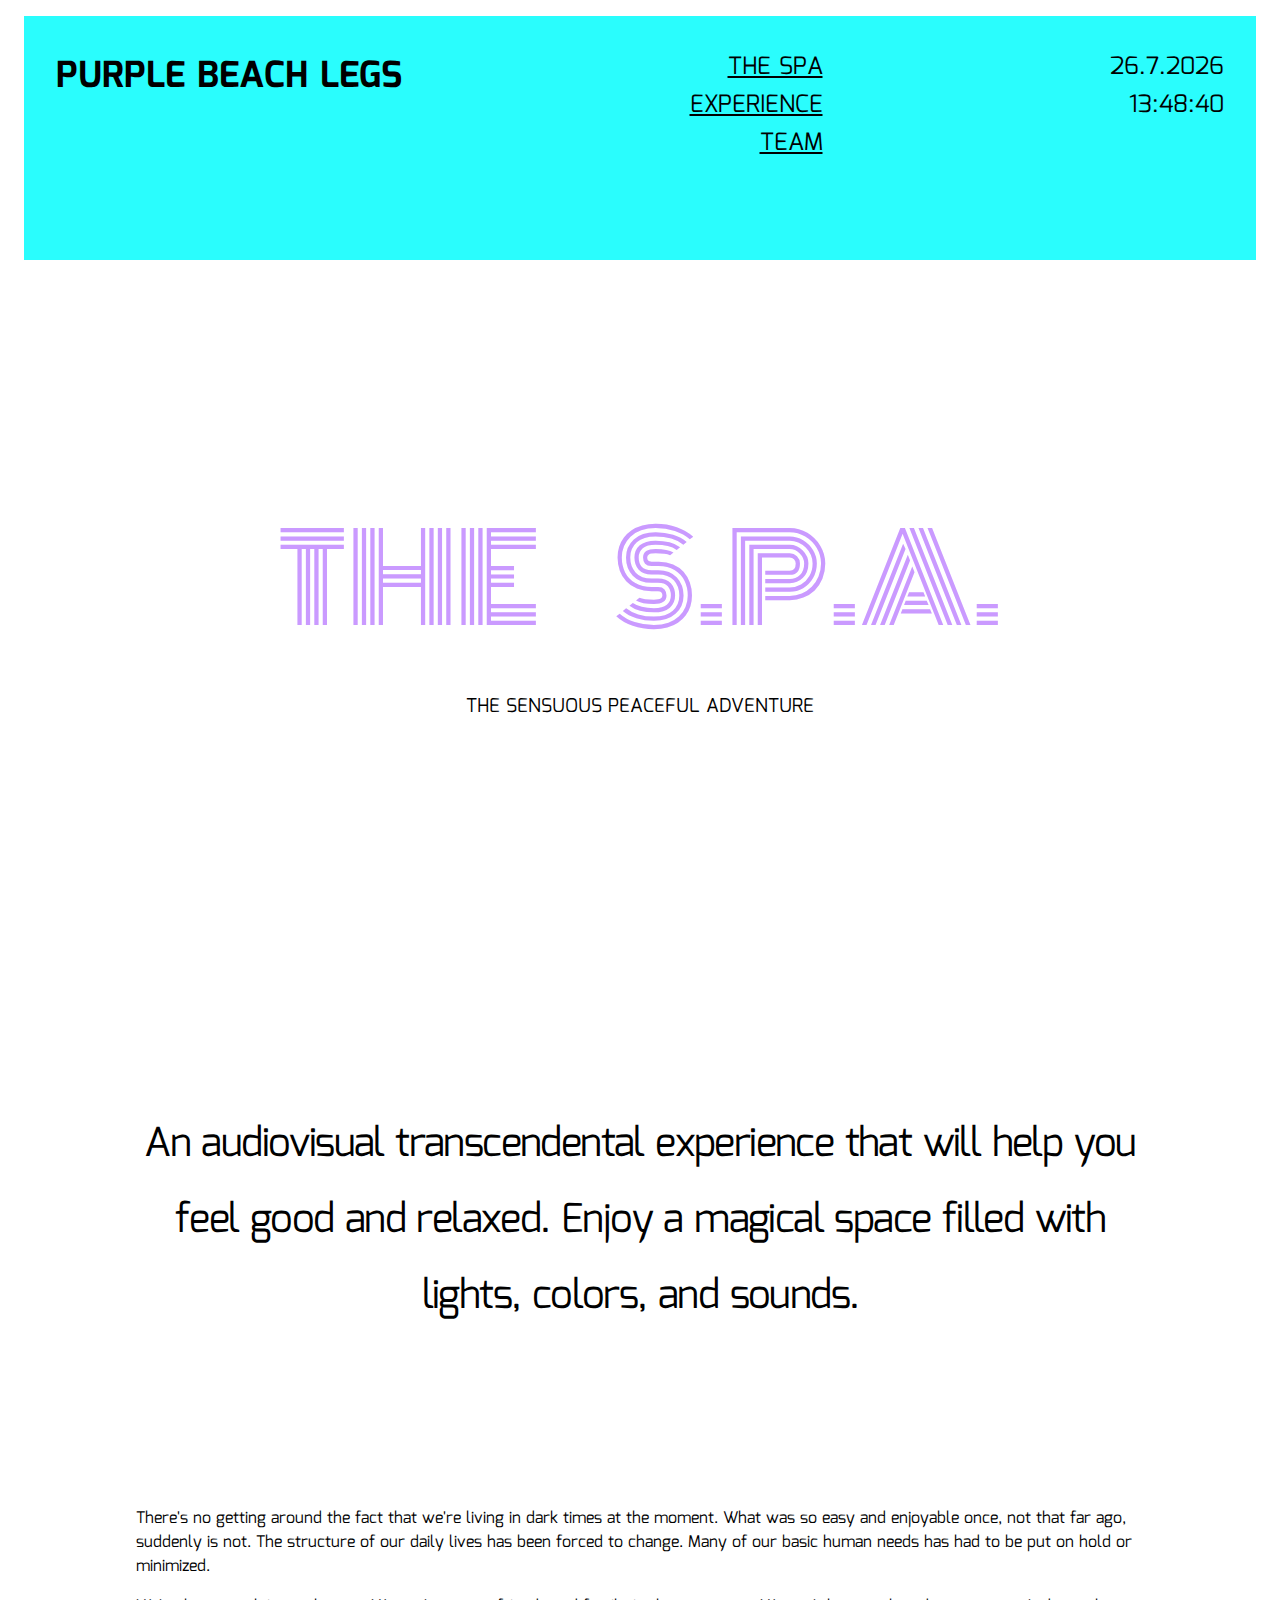
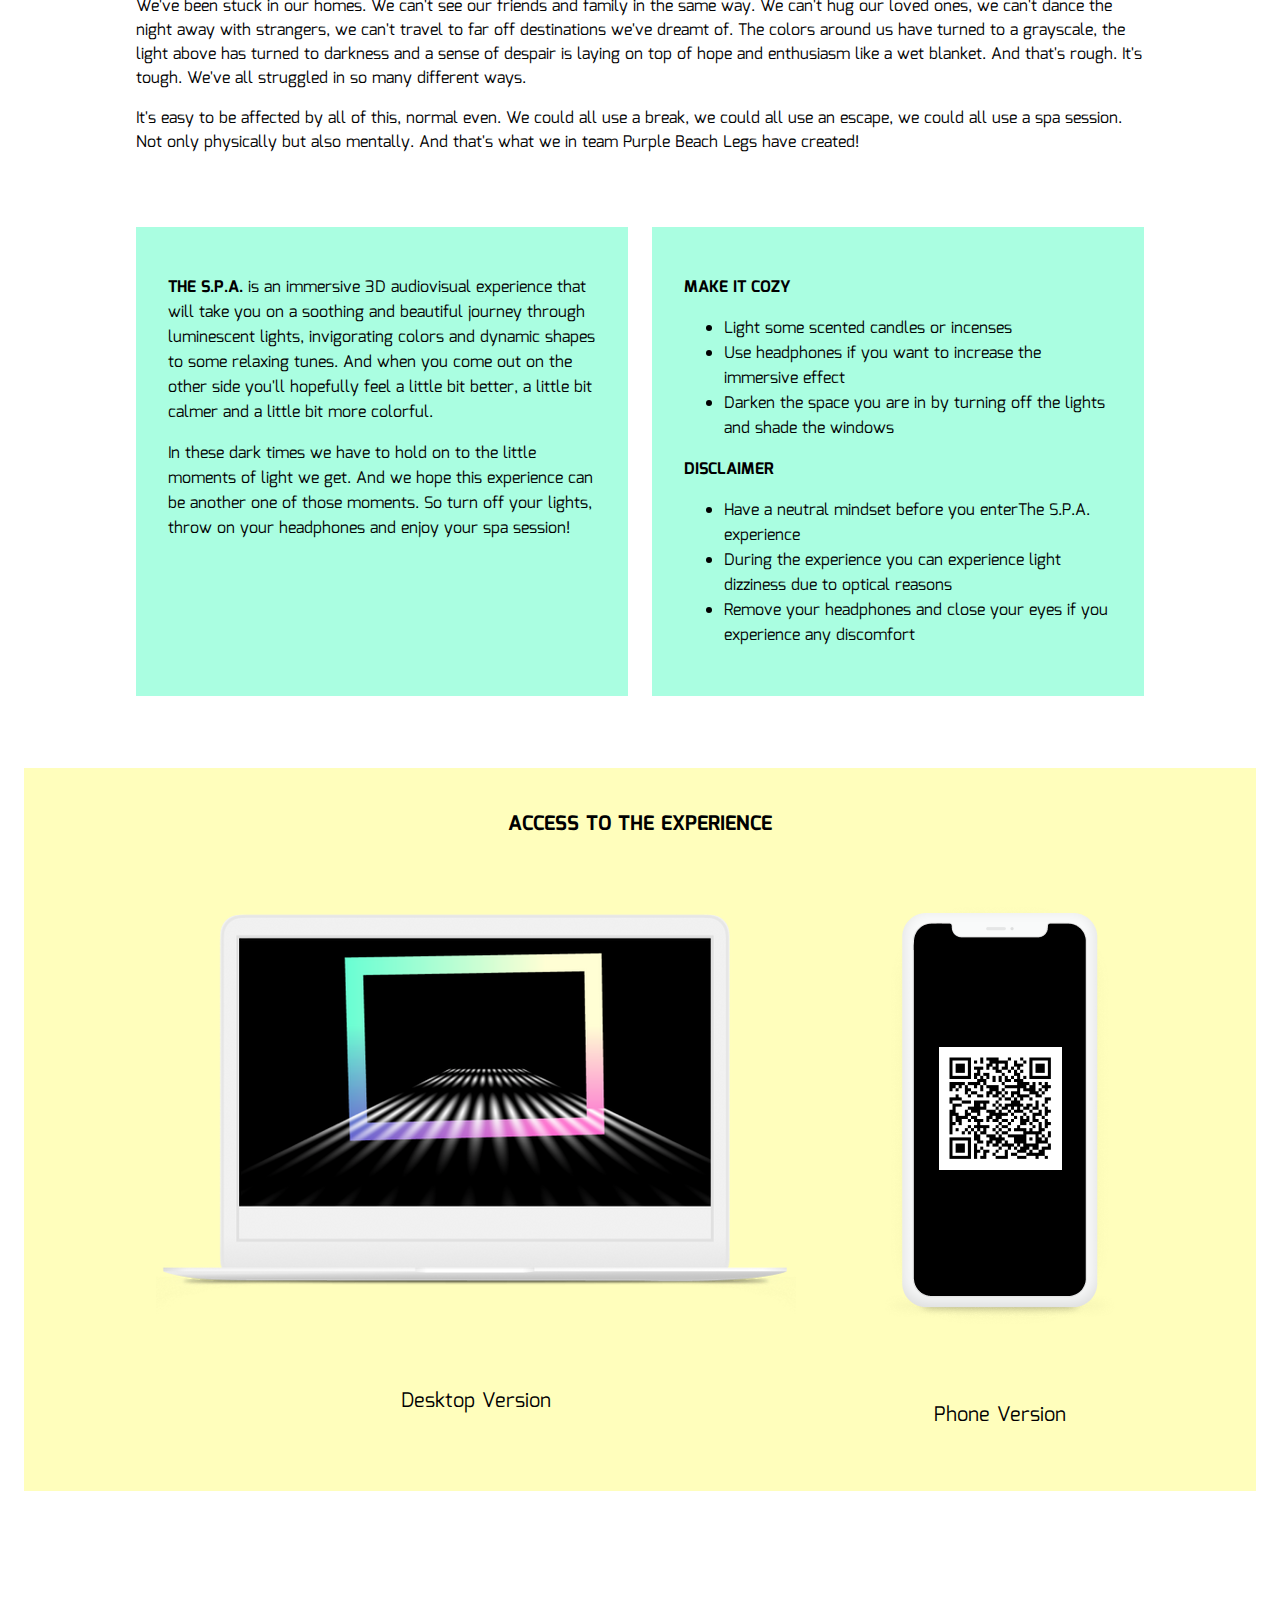
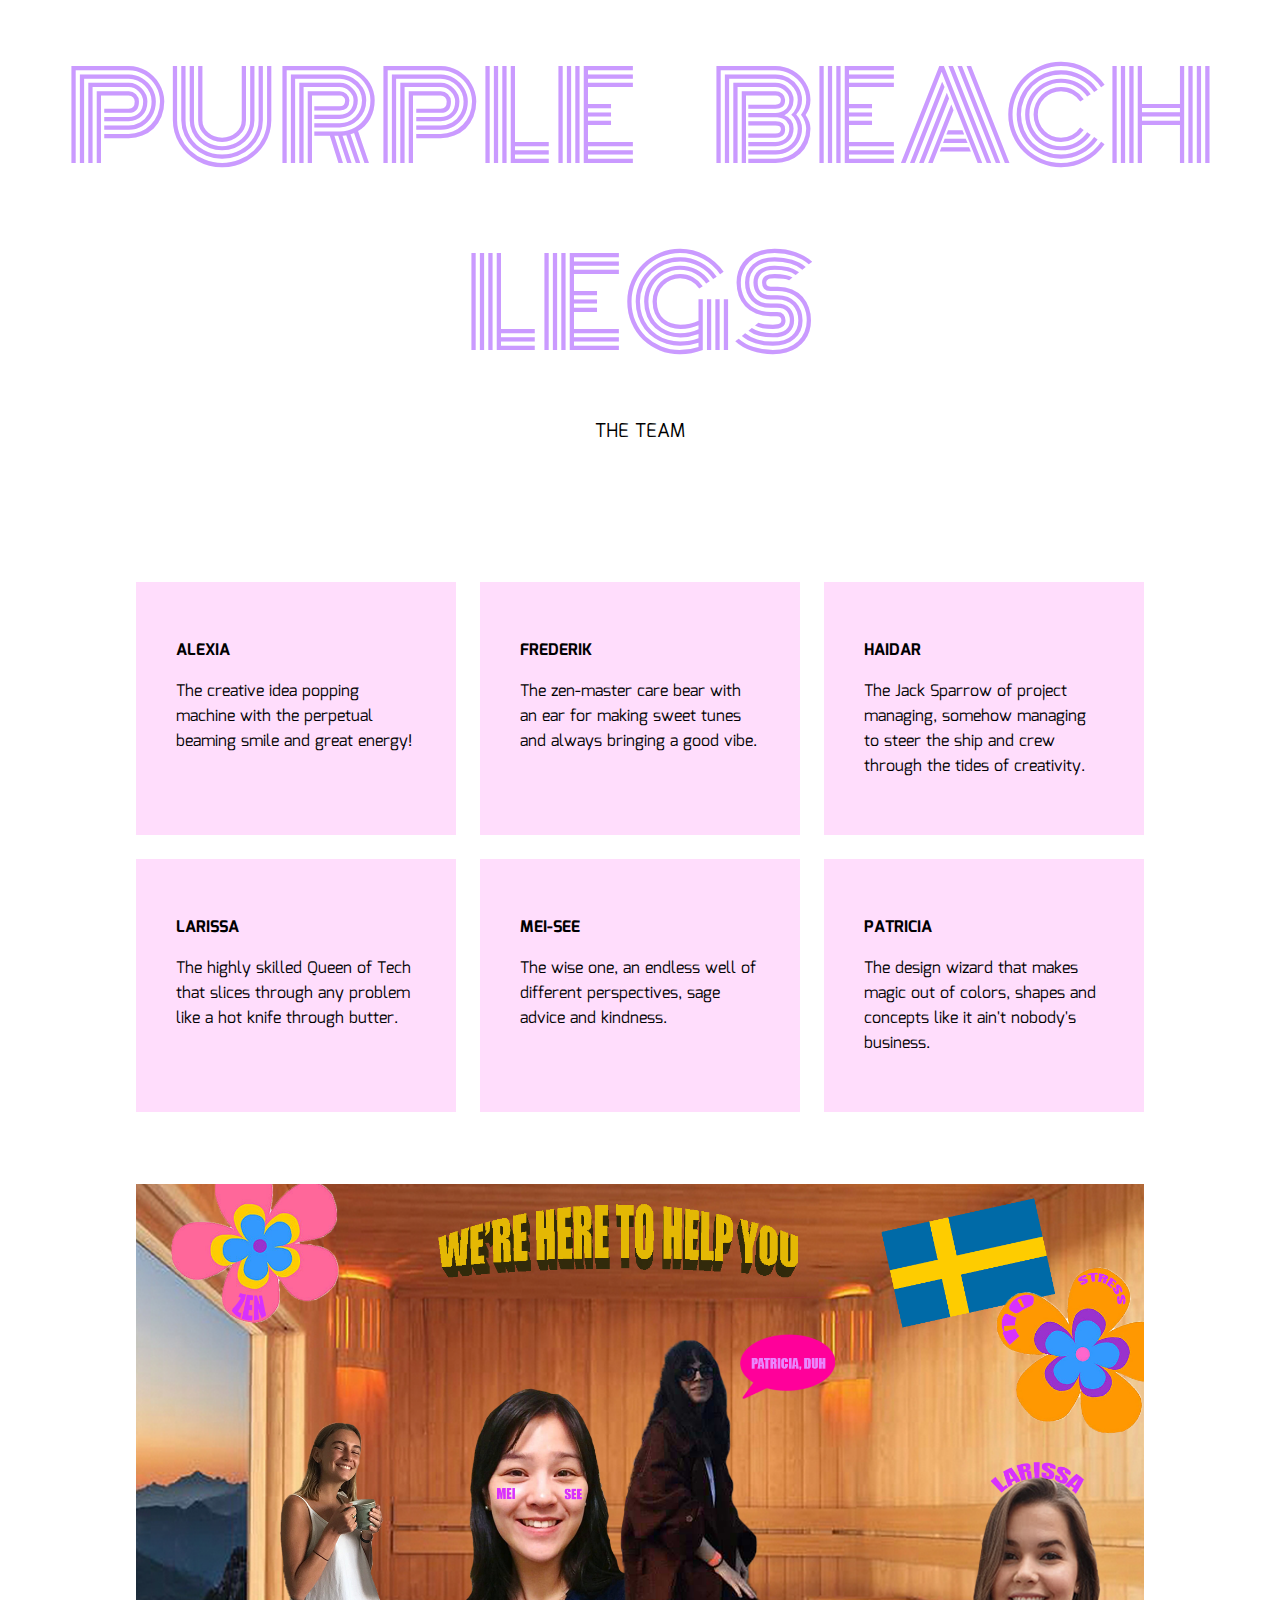
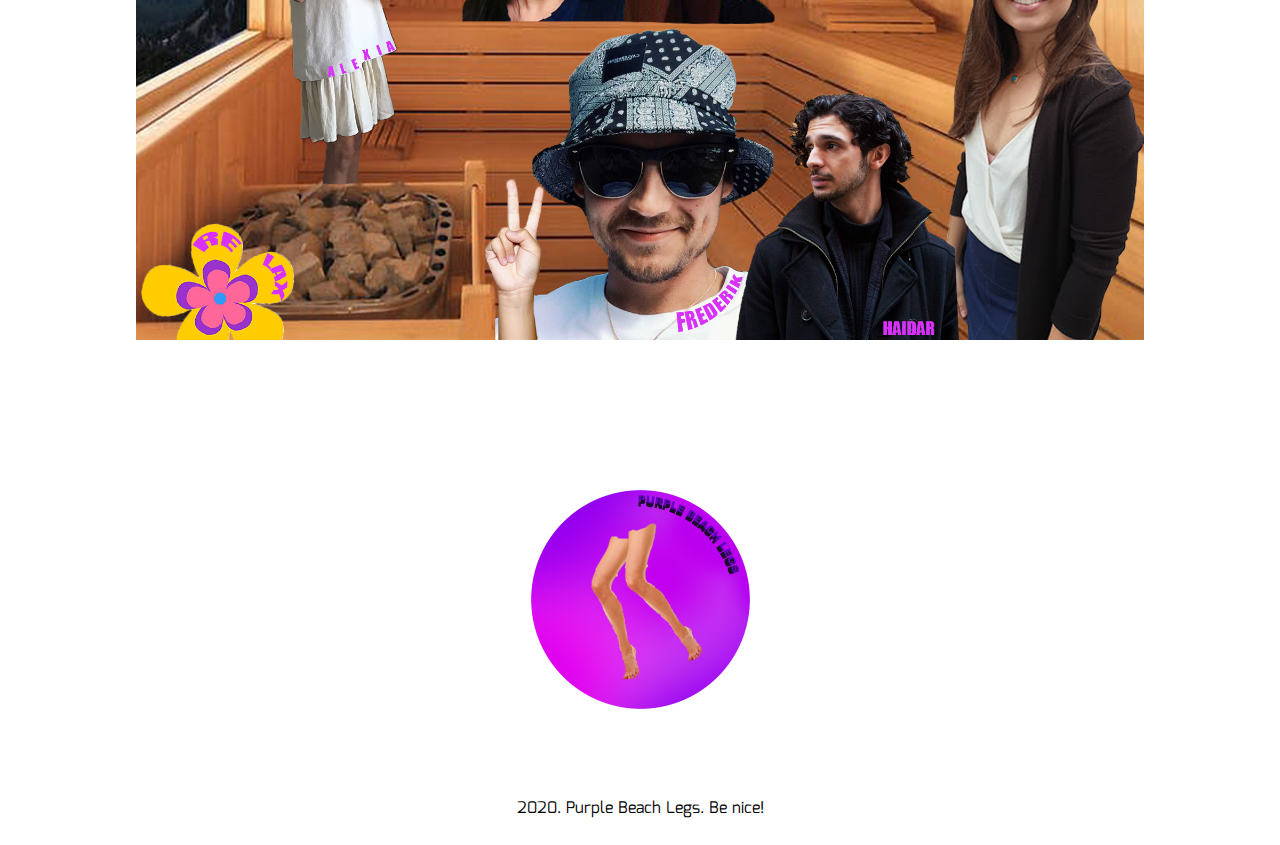
<file: index.html>
<!DOCTYPE html>
<html lang="en">

<head>
  <meta charset="UTF-8">
  <meta name="viewport" content="width=device-width, initial-scale=1.0">
  <link rel="stylesheet" href="styles.css">
  <link rel="preconnect" href="https://fonts.gstatic.com">
  <link href="https://fonts.googleapis.com/css2?family=Mina&display=swap" rel="stylesheet">
  <link rel="preconnect" href="https://fonts.gstatic.com">
  <link href="https://fonts.googleapis.com/css2?family=Mina:wght@400;700&display=swap" rel="stylesheet">
  <link rel="preconnect" href="https://fonts.gstatic.com">
  <link href="https://fonts.googleapis.com/css2?family=Monoton&display=swap" rel="stylesheet">
  <title>Purple Beach Legs Home Page</title>
</head>

<body>
  <div class="header">
    <div>
      <h2>PURPLE BEACH LEGS</h2>
    </div>
    <div class="links-header">
      <a href="#spa"><p>THE SPA</p></a>
      <a href="#experience"><p>EXPERIENCE</p></a>
      <a href="#team"><p>TEAM</p></a>
    </div>
    <div>
      <div id='date' class="links-header">
        <p>16.12.20</p>
      </div>
      <div id='time' class="links-header">
        <p>13:48:40</p>
      </div>
    </div>
  </div>
  <div class="content" id="spa">
    <h1>THE S.P.A.</h1>
    <h3>THE SENSUOUS PEACEFUL ADVENTURE</h3>
  </div>
  <div class='statement'>
    <p>An audiovisual transcendental experience that will help you feel good and relaxed. Enjoy a magical space filled
      with lights, colors, and sounds.</p>
  </div>
  <div class="about-experience">
    <p>
      There's no getting around the fact that we're living in dark times at the moment. What was so easy and enjoyable
      once, not that far ago, suddenly is not. The structure of our daily lives has been forced to change. Many of our
      basic human needs has had to be put on hold or minimized.
    </p>
    <p>
      We've been stuck in our homes. We can't see our friends and family in the same way. We can't hug our loved ones,
      we can't dance the night away with strangers, we can't travel to far off destinations we've dreamt of. The colors
      around us have turned to a grayscale, the light above has turned to darkness and a sense of despair is laying on
      top of hope and enthusiasm like a wet blanket. And that's rough. It's tough. We've all struggled in so many
      different ways.
    </p>
    <p>
      It's easy to be affected by all of this, normal even. We could all use a break, we could all use an escape, we
      could all use a spa session. Not only physically but also mentally. And that's what we in team Purple Beach Legs
      have created!
    </p>
  </div>
  <div class="cards">
    <div class="card-style">
      <p>
        <b>THE S.P.A.</b> is an immersive 3D audiovisual experience that will take you on a soothing and beautiful
        journey through luminescent lights, invigorating colors and dynamic shapes to some relaxing tunes. And when you
        come out on the other side you'll hopefully feel a little bit better, a little bit calmer and a little bit more
        colorful.
      </p>
      <p>
        In these dark times we have to hold on to the little moments of light we get. And we hope this experience can be
        another one of those moments. So turn off your lights, throw on your headphones and enjoy your spa session!
      </p>
    </div>
    <div class="card-style">
      <p>
        <b>MAKE IT COZY</b>
      <ul>
        <li>Light some scented candles or incenses</li>
        <li>Use headphones if you want to increase the immersive effect</li>
        <li>Darken the space you are in by turning off the lights and shade the windows</li>
      </ul>
      </p>
      <p>
        <b>DISCLAIMER</b>
      <ul>
        <li>Have a neutral mindset before you enterThe S.P.A. experience</li>
        <li>During the experience you can experience light dizziness due to optical reasons</li>
        <li>Remove your headphones and close your eyes if you experience any discomfort</li>
      </ul>
      </p>
    </div>
  </div>
  <div class="wrapper-access" id="experience">
    <div>
      <p><b>ACCESS TO THE EXPERIENCE</b></p>
    </div>
    <div class="access">
      <div class="device">
        <div class="figure"><a href="./experience.html"></div>
        <div class="figure"><img src="./mac.png"></a></div>
        <div>
          <p>Desktop Version</p>
        </div>
      </div>
      <div class="device">
        <div><img src="./phone.png"></div>
        <div>
          <p>Phone Version</p>
        </div>
      </div>
    </div>
  </div>
  <div class="content" id="team">
    <h1>PURPLE BEACH LEGS</h1>
    <h3>THE TEAM</h3>
  </div>
  <div class="team">
    <div class="team-mate">
      <p><b>ALEXIA</b></p>
      <p>The creative idea popping machine with the perpetual beaming smile and great energy!</p>
    </div>
    <div class="team-mate">
      <p><b>FREDERIK</b></p>
      <p>The zen-master care bear with an ear for making sweet tunes and always bringing a good vibe.</p>
    </div>
    <div class="team-mate">
      <p><b>HAIDAR</b></p>
      <p>The Jack Sparrow of project managing, somehow managing to steer the ship and crew through the tides of
        creativity.</p>
    </div>
    <div class="team-mate">
      <p><b>LARISSA</b></p>
      <p>The highly skilled Queen of Tech that slices through any problem like a hot knife through butter.</p>
    </div>
    <div class="team-mate">
      <p><b>MEI-SEE</b></p>
      <p>The wise one, an endless well of different perspectives, sage advice and kindness.</p>
    </div>
    <div class="team-mate">
      <p><b>PATRICIA</b></p>
      <p>The design wizard that makes magic out of colors, shapes and concepts like it ain't nobody's business.</p>
    </div>
  </div>
  <div class="poster" alt="team's poster">
    <img src="./p-b-poster.png">
  </div>
  <div class="logo" alt="logo">
    <img src="./p-b-l-logo.png">
  </div>
  <div class="footer">
    <p>2020. Purple Beach Legs. Be nice!</p>
  </div>
  <script src="./interactions.js"></script>
</body>

</html>
</file>
<file: styles.css>
body {
  background-color: white;
  font-family: 'Mina';
  font-style: normal;
}

.header {
  background-color: #2AFDFD;
  height: 25vh;
  margin: 16px;
  display: flex;
  justify-content: space-between;
  padding: 32px;
  font-size: 32px;
}

.header a {
  color: black;
}

.header a:hover {
  color: #CA9AFF;
}

h2 {
  margin: 0%;
}

.links-header {
  display: flex;
  flex-direction: column;
  justify-content: right;
  text-align: right;
}

.links-header p {
  margin: 0%;
}

h1 {
  font-family: 'Monoton', cursive;
  font-weight: normal;
  font-size: 160px;
  margin: 0px;
  color: #CA9AFF;
  text-align: center;
  word-spacing: 60px;
}

h3 {
  font-weight: normal;
}

.content {
  margin-left: 20vw;
  margin-right: 20vw;
  height: 75vh;
  margin: 16px;
  display: flex;
  flex-direction: column;
  justify-content: center;
  align-items: center;
  font-style: normal;
}

.statement {
  margin-left: 20vw;
  margin-right: 20vw;
  height: 60vh;
  display: flex;
  justify-content: center;
  align-items: center;
  font-size: 48px;
  font-weight: 400;
  line-height: 76px;
  letter-spacing: -0.04em;
  text-align: center;
}

.about-experience {
  margin-left: 20vw;
  margin-right: 20vw;
  font-size: 20px;
  font-style: normal;
  font-weight: 400;
  line-height: 32px;
  letter-spacing: 0em;
  text-align: left;
  margin-bottom: 8vh;
  /* height: 60vh; */
}

.cards {
  margin-left: 20vw;
  margin-right: 20vw;
  display: grid;
  grid-template-columns: repeat(2, 1.2fr);
  grid-column-gap: 32px;
  grid-row-gap: 32px;
  margin-bottom: 8vh;
}

.card-style {
  background-color: #AAFEE1;
  padding: 40px;
  margin: 0px;
  font-size: 20px;
}

.wrapper-access {
  margin: 16px;
  background-color: #FFFEBC;
}

.wrapper-access p {
  text-align: center;
  padding-top: 40px;
  font-size: 24px;
}

.access {
  display: flex;
  justify-content: center;
  align-items: center;
}

.device {
  display: flex;
  flex-direction: column;
  justify-content: center;
  align-items: center;
  padding: 40px
}

.viewport {
  background-color: black;
  display: flex;
  width: 100vw;
  height: 100vh;
}

.team {
  margin-left: 20vw;
  margin-right: 20vw;
  display: grid;
  grid-template-columns: repeat(3, 1.2fr);
  grid-template-rows: repeat(2, 1.2fr);
  grid-column-gap: 32px;
  grid-row-gap: 32px;
  margin-bottom: 8vh;
}

.team-mate {
  background-color: #FFDDFC;
  padding: 40px;
}

.poster {
  padding-left: 20vw;
  padding-right: 20vw;
  margin-bottom: 8vh;
}

.poster img {
  width: 100%;
}

.logo {
  height: 40vh;
  display: flex;
  justify-content: center;
  align-items: center;
}

.footer {
  display: flex;
  justify-content: center;
  align-items: center;
  text-align: center;
}

@media only screen and (max-width: 1440px) {
  .header {
    height: 20vh;
    margin: 16px;
    display: flex;
    justify-content: space-between;
    padding: 32px;
    font-size: 24px;
  }
  
  h1 {
    font-size: 120px;
    word-spacing: 60px;
  }

  .content {
    margin-left: 10vw;
    margin-right: 10vw;
    margin: 0%;
  }
  
  .statement {
    margin-left: 10vw;
    margin-right: 10vw;
    height: 60vh;
    font-size: 40px;
  }
  
  .about-experience {
    margin-left: 10vw;
    margin-right: 10vw;
    font-size: 16px;
    line-height: 24px;
    margin-bottom: 8vh;
  }

  .cards {
    margin-left: 10vw;
    margin-right: 10vw;
    grid-column-gap: 24px;
    grid-row-gap: 24px;

  }

  .card-style { 
    padding: 32px;
    font-size: 16px;
  }

  .wrapper-access p {
    font-size: 20px;
  }


  .team {
    margin-left: 10vw;
    margin-right: 10vw;
    grid-column-gap: 24px;
    grid-row-gap: 24px;
   
  }

  .poster {
    padding-left: 10vw;
    padding-right: 10vw;
  }
}
</file>
